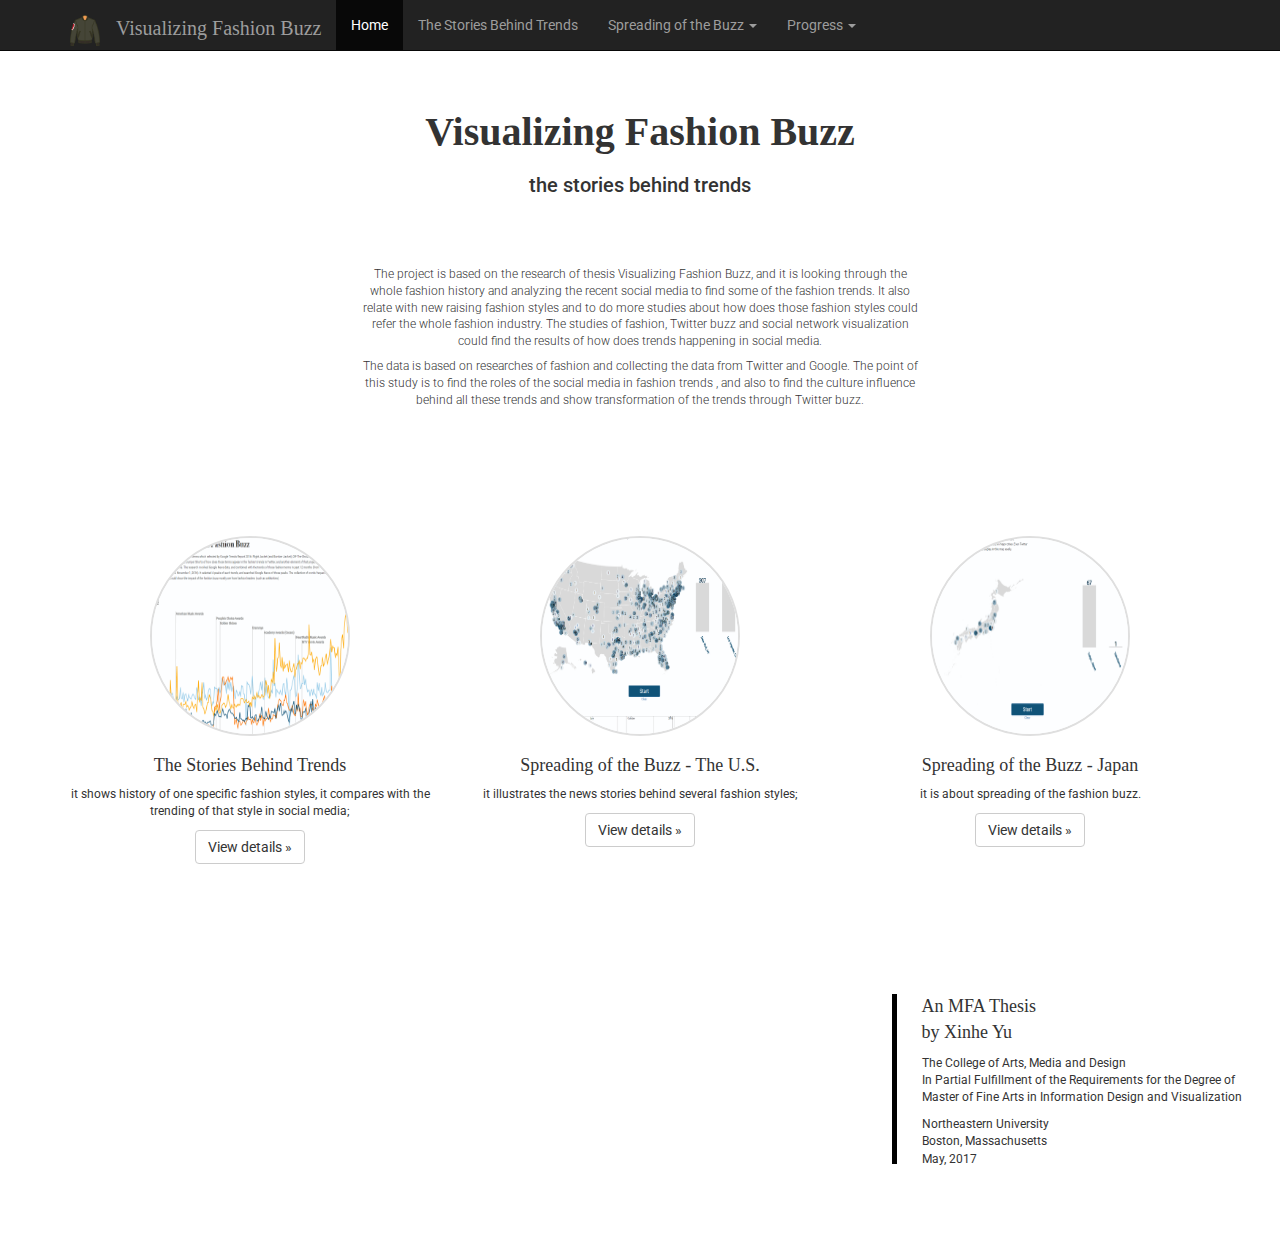
<file: index.html>
<!DOCTYPE html>
<html lang="en">
<head>
    <meta charset="utf-8">
    <meta http-equiv="X-UA-Compatible" content="IE=edge">
    <meta name="viewport" content="width=device-width, initial-scale=1">
    <!-- The above 3 meta tags *must* come first in the head; any other head content must come *after* these tags -->
    <meta name="description" content="">
    <meta name="author" content="">
    <!--TODO change icon-->
    <link rel="icon" href="Favicon.png">
    <!-- Bootstrap core CSS -->
    <link href="bootstrap/dist/css/bootstrap.min.css" rel="stylesheet">
    <title>Visualizing Fashion Buzz</title>




    <!-- Custom styles for this template -->
    <link href="https://fonts.googleapis.com/css?family=Roboto" rel="stylesheet">
    <link href="starter-template.css" rel="stylesheet">


</head>

<body>

    <nav class="navbar navbar-inverse navbar-fixed-top">
        <div class="container">
            <div class="navbar-header">
                <button type="button" class="navbar-toggle collapsed" data-toggle="collapse" data-target="#navbar"
                        aria-expanded="false" aria-controls="navbar">
                    <span class="sr-only">Toggle navigation</span>
                    <span class="icon-bar"></span>
                    <span class="icon-bar"></span>
                    <span class="icon-bar"></span>
                </button>
                <a class="navbar-brand navHeader" href="#"><img src="Favicon.png" class="favicon">Visualizing Fashion Buzz</a>
            </div>
            <div id="navbar" class="collapse navbar-collapse">
                <ul class="nav navbar-nav">
                    <li class="active"><a href="#">Home</a></li>
                    <li><a href="one_yaer/index.html">The Stories Behind Trends</a></li>
                    <li class="dropdown">
                        <a href="#" class="dropdown-toggle" data-toggle="dropdown" role="button" aria-haspopup="true" aria-expanded="false">Spreading of the Buzz <span class="caret"></span></a>
                        <ul class="dropdown-menu">
                            <li><a href="twitter/USA&Japan/usa.html">The U.S. Map</a></li>
                            <li><a href="twitter/USA&Japan/japan.html">Japan Map</a></li>
                        </ul>
                    </li>
                    <li class="dropdown">
                        <a href="#" class="dropdown-toggle" data-toggle="dropdown" role="button" aria-haspopup="true" aria-expanded="false">Progress <span class="caret"></span></a>
                        <ul class="dropdown-menu">
                            <li><a href="twitter/user_hashtags/index.html">Users Hashtags with #fashion #style</a></li>
                            <li><a href="twitter/ootd/index.html">Users Hashtags with fashion ootd</a></li>
                            <li><a href="twitter/brands_hashtags/index.html" >Brands Hashtags</a></li>
                            <li><a href="twitter/visual_text_count/index.html" >Words Frequency of 20 Brands</a></li>
                            <li><a href="google/fashion_trend/index.html" >Google Trend - Fashion - Worldwide</a></li>
                            <li><a href="google/fashion%20trend_trend/index.html" >Google Trend - Fashion Trends - US</a></li>
                            <li><a href="GooTwi/index.html" >Flight Jacket Trend - Google, Twitter</a></li>
                            <li><a href="one_yaer/words.html" >Buzz Frequency</a></li>
                            <li><a href="twitter/map/index.html" >Tweet Map</a></li>

                        </ul>
                    </li>
                </ul>
            </div><!--/.nav-collapse -->
        </div>
    </nav>

    <div class="container">

        <div class="starter-template">
            <h1>Visualizing Fashion Buzz</h1>
            <h3>the stories behind trends</h3>
            <div class="textContainer">
                <p class="lead">The project is based on the research of thesis Visualizing Fashion Buzz, and it is looking through the whole fashion history and analyzing the recent social media to find some of the fashion trends. It also relate with new raising fashion styles and to do more studies about how does those fashion styles could refer the whole fashion industry. The studies of fashion, Twitter buzz and social network visualization could find the results of how does trends happening in social media.</p>
                <p class="lead">The data is based on researches of fashion and collecting the data from Twitter and Google. The point of this study is to find the roles of the social media in fashion trends , and also to find the culture influence behind all these trends and show transformation of the trends through Twitter buzz.
                </p>

            </div>
        </div>
        <div class="row">
            <div class="col-lg-4">
                <a href="one_yaer/index.html"><img class="img-circle" src="./i1.png" alt="The Stories Behind Fashion Buzz" ></a>
                <h2>The Stories Behind Trends</h2>
                <p class="textLeft">it shows history of one specific fashion styles, it compares with the trending of that style in social media;</p>
                <p><a class="btn btn-default" href="one_yaer/index.html" role="button">View details &raquo;</a></p>
            </div><!-- /.col-lg-4 -->
            <div class="col-lg-4">
                <a href="twitter/USA&Japan/usa.html"><img class="img-circle" src="./i2.png" alt="Generic placeholder image" ></a>
                <h2>Spreading of the Buzz - The U.S.</h2>
                <p class="textLeft">it illustrates the news stories behind several fashion styles;</p>
                <p><a class="btn btn-default" href="twitter/USA&Japan/usa.html" role="button">View details &raquo;</a></p>
            </div><!-- /.col-lg-4 -->
            <div class="col-lg-4">
                <a href="twitter/USA&Japan/japan.html"><img class="img-circle" src="./i3.png" alt="Generic placeholder image"></a>
                <h2>Spreading of the Buzz - Japan</h2>
                <p class="textLeft">it is about spreading of the fashion buzz.
                </p>
                <p><a class="btn btn-default" href="twitter/USA&Japan/japan.html" role="button">View details &raquo;</a></p>
            </div><!-- /.col-lg-4 -->
        </div><!-- /.row -->

    </div><!-- /.container -->

    <div class="footer">

        <div class="footerText">
            <h2>An MFA Thesis<br>
                by Xinhe Yu</h2>
            <p>The College of Arts, Media and Design<br>
                In Partial Fulfillment of the Requirements for the Degree of<br>
                Master of Fine Arts in Information Design and Visualization</p>
            <p>Northeastern University<br>
                Boston, Massachusetts<br>
                May, 2017</p>
        </div>
        <div class="footerLine"></div>
    </div>


    <!-- Bootstrap core JavaScript
    ================================================== -->
    <!-- Placed at the end of the document so the pages load faster -->
    <script src="https://ajax.googleapis.com/ajax/libs/jquery/1.12.4/jquery.min.js"></script>
    <script>window.jQuery || document.write('<script src="bootstrap/assets/js/vendor/jquery.min.js"><\/script>')</script>
    <script src="bootstrap/dist/js/bootstrap.min.js"></script>

</body>
</html>
</file>
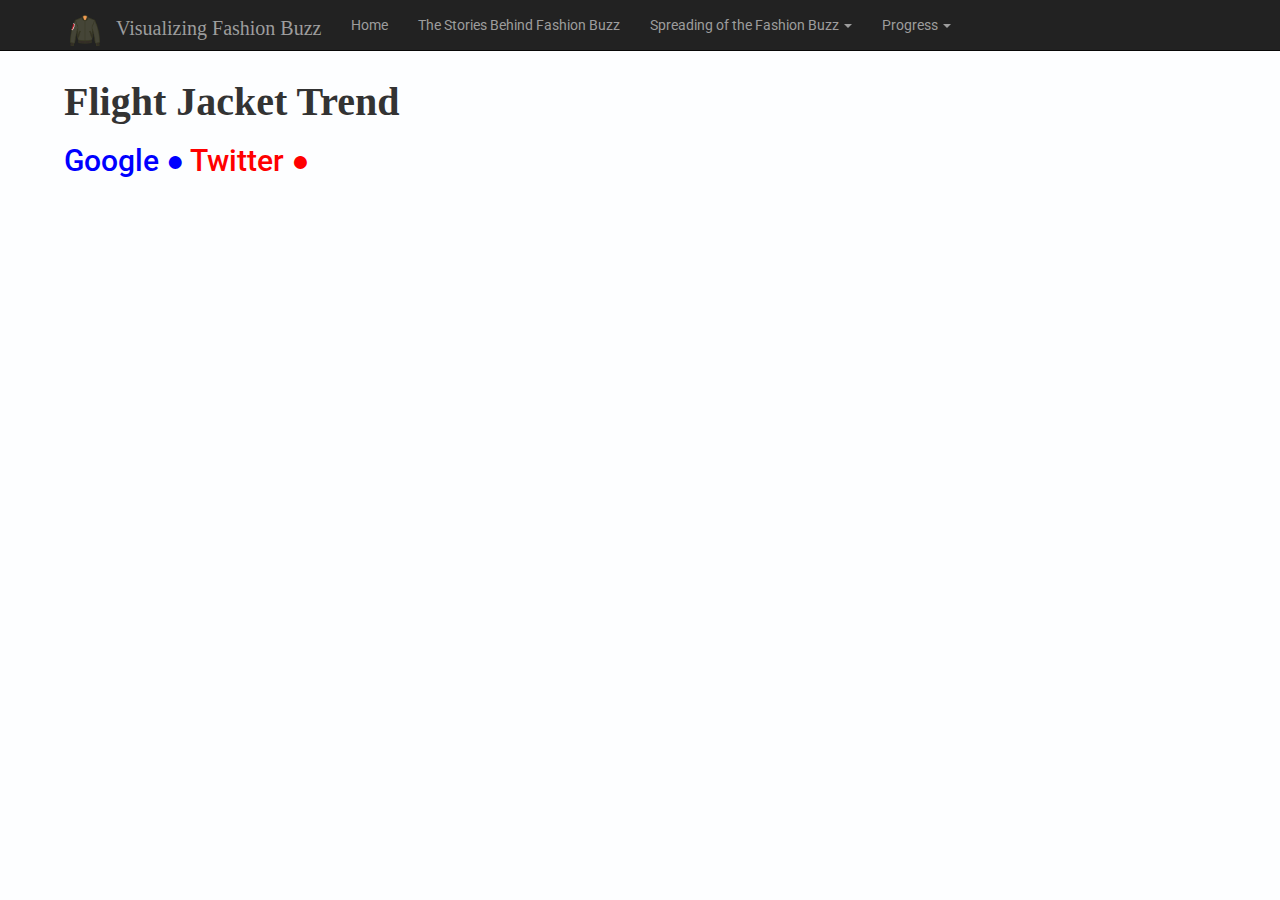
<file: GooTwi/index.html>
<!DOCTYPE html>
<html lang="en">
<head>
    <meta charset="utf-8">
    <meta http-equiv="X-UA-Compatible" content="IE=edge">
    <meta name="viewport" content="width=device-width, initial-scale=1">
    <!-- The above 3 meta tags *must* come first in the head; any other head content must come *after* these tags -->
    <meta name="description" content="">
    <meta name="author" content="">
    <!--TODO change icon-->
    <link rel="icon" href="../Favicon.png">
    <!-- Bootstrap core CSS -->
    <link href="../bootstrap/dist/css/bootstrap.min.css" rel="stylesheet">
    <title>Flight Jacket</title>
    <link href="https://fonts.googleapis.com/css?family=Roboto" rel="stylesheet">
    <link href="css.css" rel="stylesheet"/>
</head>
<body>

    <nav class="navbar navbar-inverse navbar-fixed-top">
        <div class="container">
            <div class="navbar-header">
                <button type="button" class="navbar-toggle collapsed" data-toggle="collapse" data-target="#navbar"
                        aria-expanded="false" aria-controls="navbar">
                    <span class="sr-only">Toggle navigation</span>
                    <span class="icon-bar"></span>
                    <span class="icon-bar"></span>
                    <span class="icon-bar"></span>
                </button>
                <a class="navbar-brand navHeader" href="../index.html"><img src="../Favicon.png" class="favicon">Visualizing Fashion Buzz</a>
            </div>
            <div id="navbar" class="collapse navbar-collapse">
                <ul class="nav navbar-nav">
                    <li class=""><a href="../index.html">Home</a></li>
                    <li class=""><a href="../one_yaer/index.html">The Stories Behind Fashion Buzz</a></li>
                    <li class="dropdown">
                        <a href="#" class="dropdown-toggle" data-toggle="dropdown" role="button" aria-haspopup="true" aria-expanded="false">Spreading of the Fashion Buzz <span class="caret"></span></a>
                        <ul class="dropdown-menu">
                            <li><a href="../twitter/USA&Japan/usa.html">The U.S. Map</a></li>
                            <li><a href="../twitter/USA&Japan/japan.html">Japan Map</a></li>
                        </ul>
                    </li>
                    <li class="dropdown">
                        <a href="#" class="dropdown-toggle" data-toggle="dropdown" role="button" aria-haspopup="true" aria-expanded="false">Progress <span class="caret"></span></a>
                        <ul class="dropdown-menu">
                            <li><a href="../twitter/user_hashtags/index.html">Users Hashtags with #fashion #style</a></li>
                            <li><a href="../twitter/ootd/index.html">Users Hashtags with fashion ootd</a></li>
                            <li><a href="../twitter/brands_hashtags/index.html" >Brands Hashtags</a></li>
                            <li><a href="../twitter/visual_text_count/index.html" >Words Frequency of 20 Brands</a></li>
                            <li><a href="../google/fashion_trend/index.html" >Google Trend - Fashion - Worldwide</a></li>
                            <li><a href="../google/fashion%20trend_trend/index.html" >Google Trend - Fashion Trends - US</a></li>
                            <li class="active"><a href="#" >Flight Jacket Trend - Google, Twitter</a></li>
                            <li><a href="../one_yaer/words.html" >Buzz Frequency</a></li>
                            <li><a href="../twitter/map/index.html" >Tweet Map</a></li>

                        </ul>
                    </li>
                </ul>
            </div><!--/.nav-collapse -->
        </div>
    </nav>
    <div id="container" class="main">
        <h1>Flight Jacket Trend</h1>
        <h2><span style="color:blue">Google &#9679</span> <span style="color:red">Twitter &#9679</span></h2>
        <div id="gt" class="canvas">
        </div>


    </div>

    <!-- Bootstrap core JavaScript
================================================== -->
    <!-- Placed at the end of the document so the pages load faster -->
    <script src="https://ajax.googleapis.com/ajax/libs/jquery/1.12.4/jquery.min.js"></script>
    <script>window.jQuery || document.write('<script src="bootstrap/assets/js/vendor/jquery.min.js"><\/script>')</script>
    <script src="../bootstrap/dist/js/bootstrap.min.js"></script>

    <script src="https://d3js.org/d3.v4.min.js"></script>
    <script src="script.js"></script>
</body>
</html>
</file>
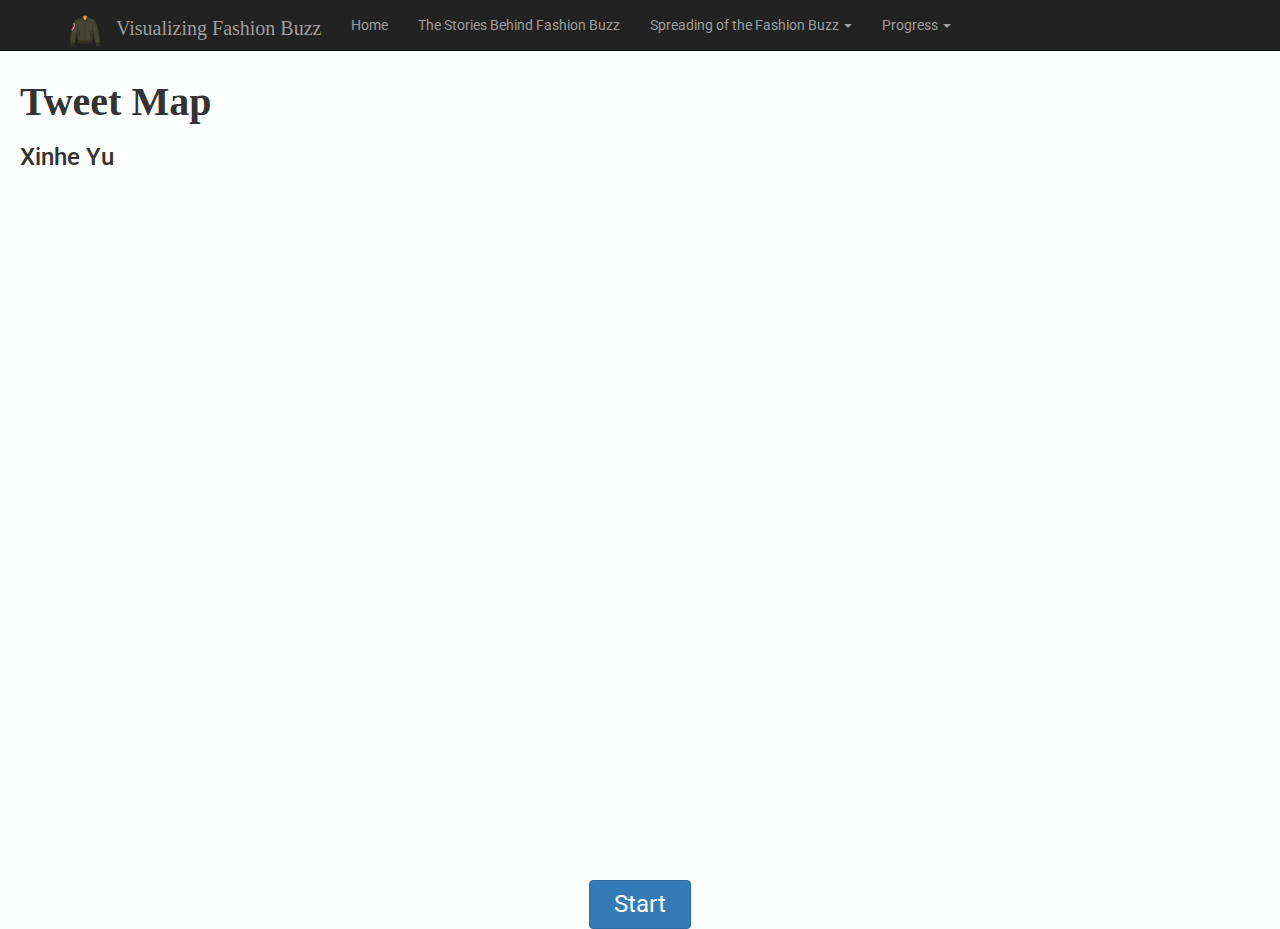
<file: twitter/map/index.html>
<!DOCTYPE html>
<html lang="en">
<head>
    <meta charset="utf-8">
    <meta http-equiv="X-UA-Compatible" content="IE=edge">
    <meta name="viewport" content="width=device-width, initial-scale=1">
    <!-- The above 3 meta tags *must* come first in the head; any other head content must come *after* these tags -->
    <meta name="description" content="">
    <meta name="author" content="">
    <!--TODO change icon-->
    <link rel="icon" href="../../Favicon.png">
    <!-- Bootstrap core CSS -->
    <link href="../../bootstrap/dist/css/bootstrap.min.css" rel="stylesheet">
    <title>Tweets Map</title>
    <link href="https://fonts.googleapis.com/css?family=Roboto" rel="stylesheet">
    <link href="style.css" rel="stylesheet"/>
    <!-- Latest compiled and minified CSS -->
</head>
<body>

    <nav class="navbar navbar-inverse navbar-fixed-top">
        <div class="container">
            <div class="navbar-header">
                <button type="button" class="navbar-toggle collapsed" data-toggle="collapse" data-target="#navbar"
                        aria-expanded="false" aria-controls="navbar">
                    <span class="sr-only">Toggle navigation</span>
                    <span class="icon-bar"></span>
                    <span class="icon-bar"></span>
                    <span class="icon-bar"></span>
                </button>
                <a class="navbar-brand navHeader" href="../../index.html"><img src="../../Favicon.png" class="favicon">Visualizing Fashion Buzz</a>
            </div>
            <div id="navbar" class="collapse navbar-collapse">
                <ul class="nav navbar-nav">
                    <li class=""><a href="../../index.html">Home</a></li>
                    <li class=""><a href="../../one_yaer/index.html">The Stories Behind Fashion Buzz</a></li>
                    <li class="dropdown">
                        <a href="#" class="dropdown-toggle" data-toggle="dropdown" role="button" aria-haspopup="true" aria-expanded="false">Spreading of the Fashion Buzz <span class="caret"></span></a>
                        <ul class="dropdown-menu">
                            <li><a href="../../twitter/USA&Japan/usa.html">The U.S. Map</a></li>
                            <li><a href="../../twitter/USA&Japan/japan.html">Japan Map</a></li>
                        </ul>
                    </li>
                    <li class="dropdown">
                        <a href="#" class="dropdown-toggle" data-toggle="dropdown" role="button" aria-haspopup="true" aria-expanded="false">Progress <span class="caret"></span></a>
                        <ul class="dropdown-menu">
                            <li><a href="../../twitter/user_hashtags/index.html">Users Hashtags with #fashion #style</a></li>
                            <li><a href="../../twitter/ootd/index.html">Users Hashtags with fashion ootd</a></li>
                            <li class=""><a href="../../twitter/brands_hashtags/index.html" >Brands Hashtags</a></li>
                            <li><a href="../../twitter/visual_text_count/index.html" >Words Frequency of 20 Brands</a></li>
                            <li><a href="../../google/fashion_trend/index.html" >Google Trend - Fashion - Worldwide</a></li>
                            <li><a href="../../google/fashion%20trend_trend/index.html" >Google Trend - Fashion Trends - US</a></li>
                            <li class=""><a href="../../GooTwi/index.html" >Flight Jacket Trend - Google, Twitter</a></li>
                            <li><a href="../../one_yaer/words.html" >Buzz Frequency</a></li>
                            <li class="active"><a href="#" >Tweet Map</a></li>

                        </ul>
                    </li>
                </ul>
            </div><!--/.nav-collapse -->
        </div>
    </nav>

    <div id="container">
        <h1>Tweet Map</h1>
        <h3>Xinhe Yu</h3>
        <div class="canvas" id="map"></div>
        <div class="timeline">
            <div id="startMoving">
                <button type="button" class="btn btn-primary">Start</button>
            </div>
            <div id="timeline1"></div>

        </div>
    </div>

    <!-- Bootstrap core JavaScript
================================================== -->
    <!-- Placed at the end of the document so the pages load faster -->
    <script src="https://ajax.googleapis.com/ajax/libs/jquery/1.12.4/jquery.min.js"></script>
    <script>window.jQuery || document.write('<script src="bootstrap/assets/js/vendor/jquery.min.js"><\/script>')</script>
    <script src="../../bootstrap/dist/js/bootstrap.min.js"></script>


    <script src="https://d3js.org/d3.v4.min.js"></script>
    <script src="https://d3js.org/topojson.v1.min.js"></script>
    <script src="brush.js"></script>
    <script src="map.js"></script>
    <script src="script.js"></script>
</body>
</html>
</file>
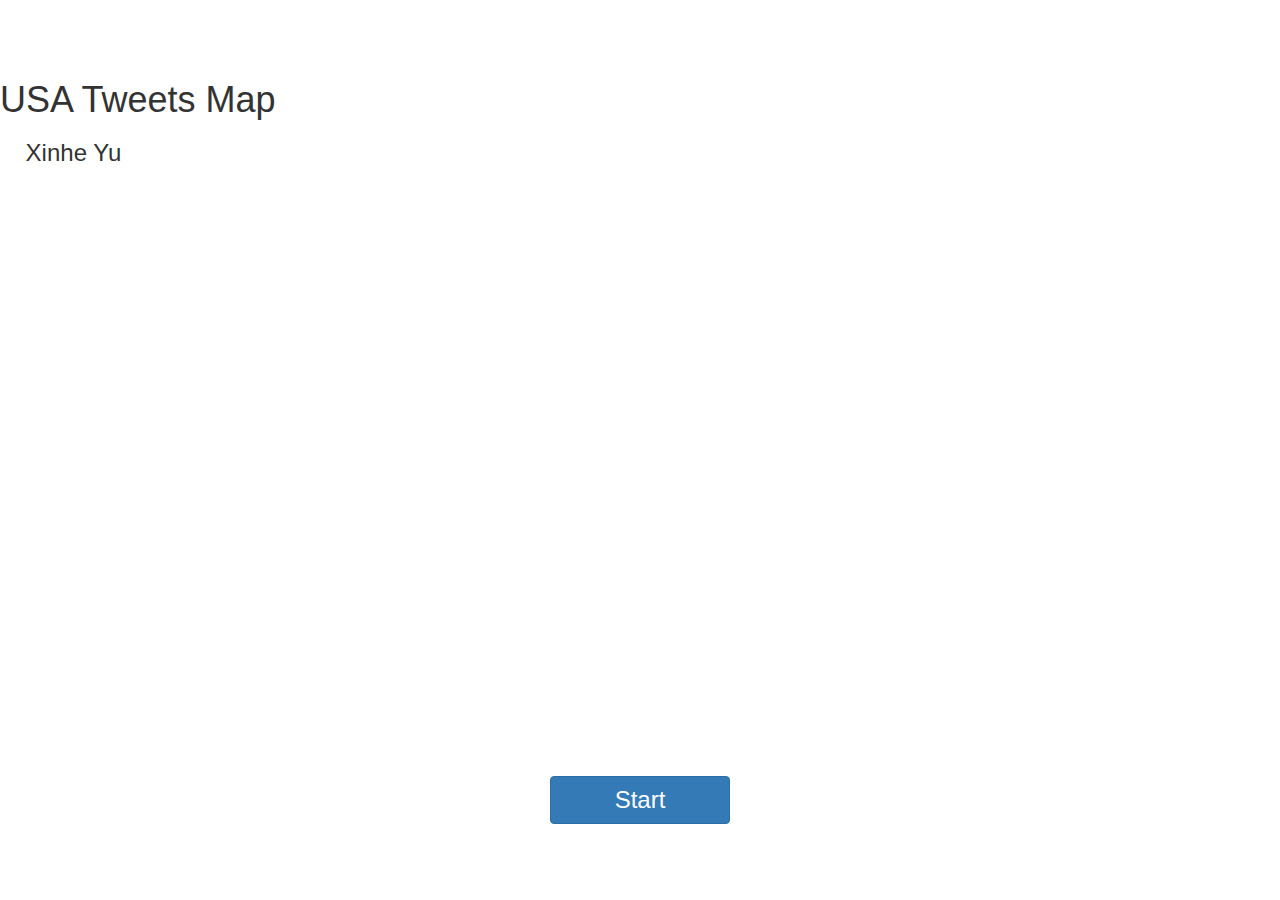
<file: twitter/USA&Japan/index.html>
<!DOCTYPE html>
<html lang="en">
<head>
    <meta charset="UTF-8">
    <title>USA Tweets Map</title>
    <link href='https://fonts.googleapis.com/css?family=Josefin+Sans:400,700' rel='stylesheet' type='text/css'>
    <link href="style.css" rel="stylesheet"/>
    <!-- Latest compiled and minified CSS -->
    <link rel="stylesheet" href="https://maxcdn.bootstrapcdn.com/bootstrap/3.3.7/css/bootstrap.min.css" integrity="sha384-BVYiiSIFeK1dGmJRAkycuHAHRg32OmUcww7on3RYdg4Va+PmSTsz/K68vbdEjh4u" crossorigin="anonymous">
</head>
<body>
    <div id="container">
        <h1>USA Tweets Map</h1>
        <h3>Xinhe Yu</h3>
        <div class="canvas" id="map"></div>
        <div class="timeline">
            <div id="startMoving">
                <button type="button" class="btn btn-primary">Start</button>
            </div>
            <div id="timeline1"></div>

        </div>
    </div>


    <script src="https://d3js.org/d3.v4.min.js"></script>
    <script src="https://d3js.org/topojson.v2.min.js"></script>
    <script src="brush.js"></script>
    <!--<script src="map.js"></script>-->
    <script src="script.js"></script>
</body>
</html>
</file>
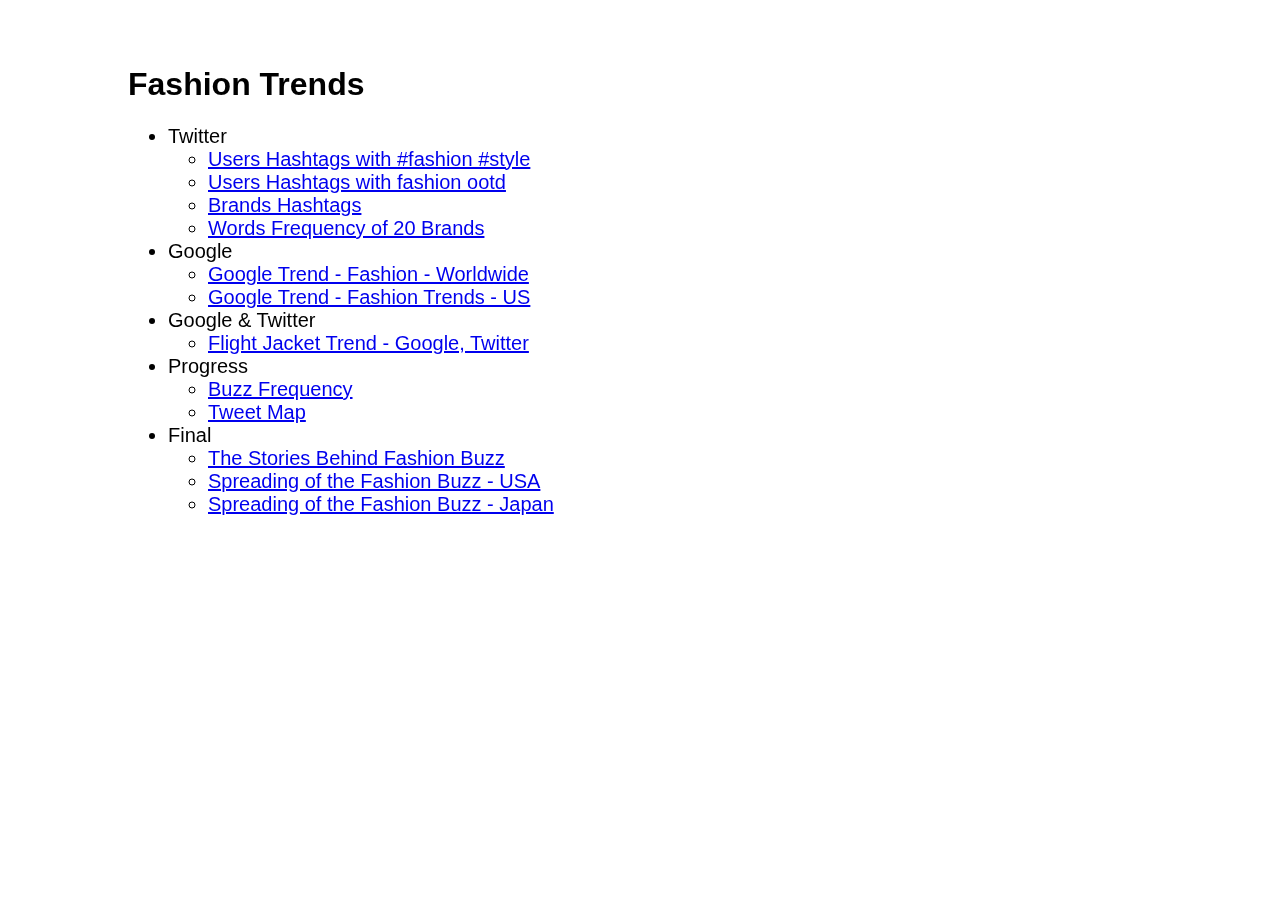
<file: oldIndex.html>
<!DOCTYPE html>
<html lang="en">
<head>
    <meta charset="UTF-8">
    <title>Fashion Trend</title>
    <link href="https://fonts.googleapis.com/css?family=Quicksand" rel="stylesheet">
    <link href="style.css" rel="stylesheet"/>

</head>
<body>
    <div id="container">
        <h1>Fashion Trends</h1>
        <ul>
            <li>Twitter
                <ul>
                    <li><a href="twitter/user_hashtags/index.html" target="_blank">Users Hashtags with #fashion #style</a></li>
                    <li><a href="twitter/ootd/index.html" target="_blank">Users Hashtags with fashion ootd</a></li>
                    <li><a href="twitter/brands_hashtags/index.html" target="_blank">Brands Hashtags</a></li>
                    <li><a href="twitter/visual_text_count/index.html" target="_blank">Words Frequency of 20 Brands</a></li>
                </ul>
            </li>

            <li>
                Google
                <ul>
                    <li><a href="google/fashion_trend/index.html" target="_blank">Google Trend - Fashion - Worldwide</a></li>
                    <li><a href="google/fashion%20trend_trend/index.html" target="_blank">Google Trend - Fashion Trends - US</a></li>
                </ul>
            </li>

            <li>
                Google & Twitter
                <ul>
                    <li><a href="GooTwi/index.html" target="_blank">Flight Jacket Trend - Google, Twitter</a></li>
                </ul>
            </li>
            <li>
                Progress
                <ul>
                    <li><a href="one_yaer/words.html" target="_blank">Buzz Frequency</a></li>
                    <li><a href="twitter/map/index.html" target="_blank">Tweet Map</a></li>
                </ul>
            </li>
            <li>
                Final
                <ul>
                    <li><a href="one_yaer/index.html" target="_blank">The Stories Behind Fashion Buzz</a></li>
                    <li><a href="twitter/USA&Japan/usa.html" target="_blank">Spreading of the Fashion Buzz - USA</a></li>
                    <li><a href="twitter/USA&Japan/japan.html" target="_blank">Spreading of the Fashion Buzz - Japan</a></li>
                </ul>
            </li>


        </ul>
    </div>

</body>
</html>
</file>
<file: starter-template.css>
body {
    padding-top: 50px;
}

.starter-template {
    padding: 40px 15px;
    text-align: center;
}

.row {
    text-align: center;
    margin-top: 80px;
}

/* font setting*/
body, h2, h3, p, text {
    font-family: "Roboto", sans-serif;
}

.navHeader {
    font-family: "Bodoni 72", serif;
    font-size: 20px;
}
.favicon{
    width: 30px;
    display: inline !important;
    margin-right: 16px;
}
h1 {
    font-family: "Bodoni 72", serif;
    font-weight: bold;
    font-size: 40px;
}
/* --!font setting*/
h3{
    font-size: 20px;
}
.textContainer{
    width: 50%;
    margin-left: auto;
    margin-right: auto;
    margin-top: 70px;
}
p.lead{
    font-size: 12px;
    margin-bottom: 8px;

}
h2{
    font-size: 18px;
    font-family: "Bodoni 72",serif;
}

.col-lg-4 p{
    font-size: 12px;
}
.col-lg-4 a{
    font-size: 14px;
}
.textLeft,.lead{
    /*text-align: left;*/
}

.img-circle{
    width: 200px;
    height:200px;
    border-style: solid;
    border-width: 2px;
    border-color: #dfdfdf;
}

/* footer */
.footer{
    clear: both;
    margin-right: 3%;
    margin-bottom: 1%;
    height: 250px;
    margin-top: 100px;

}
.lastFloat{
    margin-bottom: 5%;
}
/*footer text*/
.footerText h2{
    font-family: "Bodoni 72",serif;
    line-height: 1.4;
}
.footerText p{
    font-family: "Roboto",sans-serif;
    font-size: 12px;
}
.footerText h2,.footerText p{
    margin-left:0px;
}
.footerText{
    float: right;

}

/*footer line*/
.footerLine{
    height: 170px;
    width: 5px;
    float: right;
    background-color: #000000;
    margin-right: 25px;
    margin-top: 20px;
}
</file>
<file: GooTwi/css.css>
html,body,div,ul,li,svg,text{
    margin:0;
    padding:0;
    list-style:none;
    font-family: 'Roboto', sans-serif;
}

/*------------Global-------------*/
html{
    min-height: 100%;
    position:relative;
}
h1{
    margin-left:5%;
    margin-top:3%;
    font-family: "Bodoni 72",serif;
}
h2{
    margin-left:5%;
}

body{
    height: 100%;
    /*position: relative;*/
    background: #FDFEFF;
}
.main{
    width:100%;

}

.plot{
    width: 25%;
    height: 300px;
    float:left;
}

.container .section{
    width:100%;
}
.canvas{
    width:100%;
    height:700px;
}
.container .controls{
    margin-bottom:20px;
}


/*Tooltip*/
#tooltip {
    position: absolute;
    width: 200px;
    height: auto;
    padding: 10px;
    background-color: white;
    -webkit-border-radius: 10px;
    -moz-border-radius: 10px;
    border-radius: 10px;
    -webkit-box-shadow: 4px 4px 10px rgba(0, 0, 0, 0.4);
    -moz-box-shadow: 4px 4px 10px rgba(0, 0, 0, 0.4);
    box-shadow: 4px 4px 10px rgba(0, 0, 0, 0.4);
    pointer-events: none;
}

#tooltip.hidden {
    display: none;
}

#tooltip p {
    margin: 0;

    font-size: 16px;
    line-height: 20px;
}

.b_t.hidden {
    display: none;
}

.data_dot.hidden{
    display: none;
}

.navHeader {
    font-family: "Bodoni 72", serif;
    font-size: 20px;
}
.favicon{
    width: 30px;
    display: inline !important;
    margin-right: 16px;
}
h1 {
    font-family: "Bodoni 72", serif;
    font-weight: bold;
    font-size: 40px;
}
#container{
    margin-top: 80px;
}
</file>
<file: twitter/map/style.css>
html, body, div, ul, li, svg,text {
    margin: 0;
    padding: 0;
    list-style: none;
    font-family: "Roboto",sans-serif;
}

/*------------Global-------------*/
html {
    min-height: 100%;
    position: relative;
}

body {
    height: 100%;
    /*position: relative;*/
    background: #FDFEFF;
}
h1{
    font-family: "Bodoni 72",serif !important;
    margin-left: 20px !important;
}
h3{
    font-family: "Roboto",sans-serif !important;
}

.container .section {
    width: 100%;
}

.canvas {
    width: 100%;
    height: 700px;
}

.container .controls {
    margin-bottom: 20px;
}

h1, h3 {
    margin-left: 20px;
}

/*-----------Brush---------------*/
.brush .extent {
    fill: #2A577A;
    fill-opacity: .3;
    shape-rendering: crispEdges;
}

.axis .domain {
    fill: none;
    opacity: 0.3;
    stroke: #000;
    /*stroke-opacity: .3;*/
    /*stroke-width: 5px;*/
    /*stroke-linecap:round;*/
}

.axis {
    /*font-family: "Helvetica Neue", Helvetica, Arial, sans-serif;*/
    font-size: 50%;
    font-family: 'Josefin Sans', sans-serif;

    -webkit-touch-callout: none;
    -webkit-user-select: none;
    -khtml-user-select: none;
    -moz-user-select: none;
    -ms-user-select: none;
    user-select: none;

}

/*-----------Dots---------------*/
.hiddenDots {
    opacity: 0;
}

/*-----------button---------------*/
#startMoving {
    text-align: center;
}
#startMoving button{
    font-size: 24px;
    padding: 6px 24px;
}

.navHeader {
    font-family: "Bodoni 72", serif;
    font-size: 20px;
}
.favicon{
    width: 30px;
    display: inline !important;
    margin-right: 16px;
}
h1 {
    font-family: "Bodoni 72", serif;
    font-weight: bold;
    font-size: 40px;
}
#container{
    margin-top: 80px;
}
</file>
<file: twitter/USA&Japan/style.css>
html, body, div, ul, li, svg, text {
    margin: 0;
    padding: 0;
    list-style: none;
    /*font-family: 'Josefin Sans', sans-serif;*/
    font-family: "Roboto", sans-serif !important;
}

/*------------Global-------------*/
html {
    min-height: 100%;
    position: relative;
}

body {
    height: 100%;
    /*position: relative;*/
    background: #FDFEFF;
}

.container .section {
    width: 100%;
}

.canvas {
    width: 100%;
    height: 600px;
}

.container .controls {
    margin-bottom: 20px;
}

h1, h3{
    margin-left: 2%;
}
.introText{
    /*position: absolute;*/
    /*left: 20px ;*/
    /*top: 250px;*/
    width: 50%;
    margin-left: 2%;
}

h1 {
    font-family: "Bodoni 72", serif;
    font-weight: bold;
}

h3 {
    font-family: "Roboto", sans-serif;
}

/*-----------Brush---------------*/
.brush .extent {
    fill: #2A577A;
    fill-opacity: .3;
    shape-rendering: crispEdges;
}
.brush .selection{
    height: 100px;
}

.axis .domain {
    fill: none;
    opacity: 0.3;
    stroke: #000;
    /*stroke-opacity: .3;*/
    /*stroke-width: 5px;*/
    /*stroke-linecap:round;*/
}

.axis {
    /*font-family: "Helvetica Neue", Helvetica, Arial, sans-serif;*/
    font-size: 50%;
    font-family: 'Josefin Sans', sans-serif;

    -webkit-touch-callout: none;
    -webkit-user-select: none;
    -khtml-user-select: none;
    -moz-user-select: none;
    -ms-user-select: none;
    user-select: none;

}

/*-----------Dots---------------*/
.hiddenDots {
    opacity: 0;
}

/*-----------button---------------*/
#startMoving {
    text-align: center;
}

#startMoving button {
    font-size: 24px;
    padding: 6px 24px;
    width: 180px;
}

/*.dot{*/
/*fill:#D64A50*/

/*}*/

path {
    fill: #D9D9D9;
    stroke: white;
}

.numberClass {
    stroke: #105378;
    text-anchor: middle;
    font-size: 24px;
}

.cityText {
    stroke: #105378;

}

.btn-primary {
    background-color: #105378;
}

.btn-primary:hover {
    background-color: #116e99 !important;
}

.btn-success {

    background-color: #ffa902 !important;
    border-color: white !important;
}

.btn-success:focus {
    border-color: white !important;
}

/* footer */
.footer{
    clear: both;
    margin-right: 3%;
    margin-bottom: 1%;
    height: 250px;
    margin-top: 100px;

}
.lastFloat{
    margin-bottom: 5%;
}
/*footer text*/
.footerText h2{
    font-family: "Bodoni 72",serif;
    line-height: 1.4;
    font-size: 18px;
}
.footerText p{
    font-family: "Roboto",sans-serif;
    font-size: 12px;
}
.footerText h2,.footerText p{
    margin-left:0px;
}
.footerText{
    float: right;

}

/*footer line*/
.footerLine{
    height: 170px;
    width: 5px;
    float: right;
    background-color: #000000;
    margin-right: 25px;
    margin-top: 20px;
}

/* fsEvent*/
line.fsEvent{
    stroke: #c3c3c3;
    stroke-width: 2px;

}
text.fsEvent{
    text-anchor: end;
    fill: #9a9a9a;
}
.fsEvent{
    pointer-events: none;
    -webkit-touch-callout: none;
    -webkit-user-select: none;
    -khtml-user-select: none;
    -moz-user-select: none;
    -ms-user-select: none;
    user-select: none;
}

.navHeader {
    font-family: "Bodoni 72", serif;
    font-size: 20px;
}
.favicon{
    width: 30px;
    display: inline !important;
    margin-right: 16px;
}
h1 {
    font-family: "Bodoni 72", serif;
    font-weight: bold;
    font-size: 40px;
}

#container{
    margin-top: 80px;
}

/* scroll scene*/
#scrollIndicator{
    position: fixed;
    top:15%;
    right:1%;
    margin: 0;
    padding: 0;
    text-align: center;
}
#scrollIndicator img{
    width: 25px;
}
#scrollIndicator p {
    margin: 0px;
    font-weight: bold;
}
</file>
<file: style.css>
html,body,div,ul,li,svg{
    font-family: sans-serif;

}
#container{

    position:fixed;
    top: 5%;
    left: 10%;
}

li{
    font-size: 20px;
}
</file>
